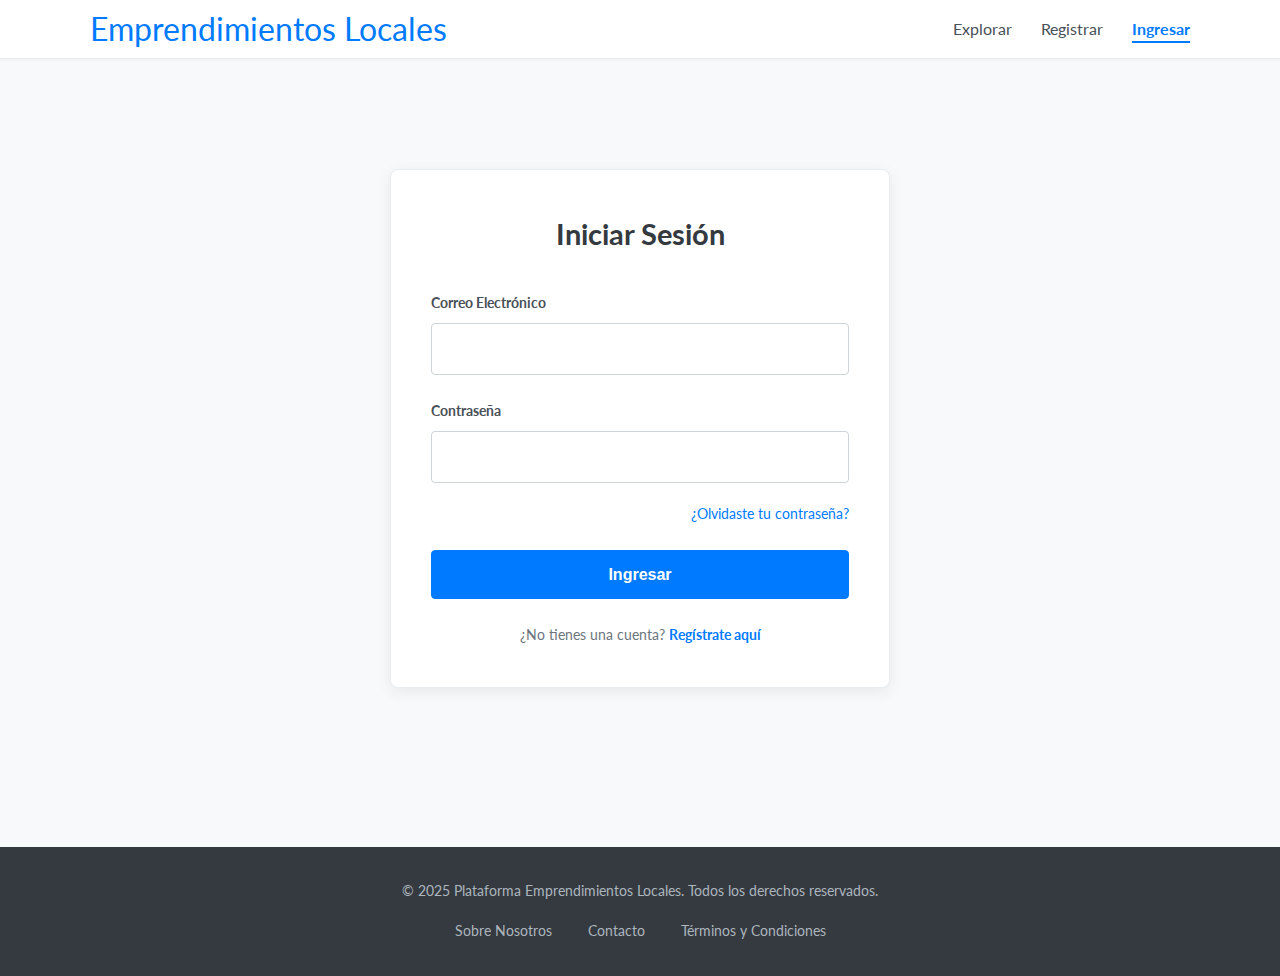
<file: login.html>
<!DOCTYPE html>
<html lang="es">
<head>
    <meta charset="UTF-8">
    <meta name="viewport" content="width=device-width, initial-scale=1.0">
    <title>Iniciar Sesión - Emprendimientos Locales</title>
    <link rel="preconnect" href="https://fonts.googleapis.com">
    <link rel="preconnect" href="https://fonts.gstatic.com" crossorigin>
    <link href="https://fonts.googleapis.com/css2?family=Lato:wght@300;400;700&display=swap" rel="stylesheet">
    <link rel="stylesheet" href="Styles.css">
</head>
<body>

    <header>
        <div class="container">
            <h1><a href="index.html">Emprendimientos Locales</a></h1>
            <nav>
                <ul>
                    <li><a href="index.html#explorar">Explorar</a></li>
                    <li><a href="register.html">Registrar</a></li>
                    <li><a href="login.html" class="active">Ingresar</a></li> </ul>
            </nav>
        </div>
    </header>

    <main class="container page-container"> 
        <div class="form-container">
            <h2>Iniciar Sesión</h2>
            <form action="#" method="post"> 
                <div class="form-group">
                    <label for="email_login">Correo Electrónico</label>
                    <input type="email" id="email_login" name="email_login" class="form-control" required>
                </div>
                <div class="form-group">
                    <label for="password_login">Contraseña</label>
                    <input type="password" id="password_login" name="password_login" class="form-control" required>
                </div>
                <div class="form-group form-options">
                   <a href="#">¿Olvidaste tu contraseña?</a>
                </div>
                <button type="submit" class="form-button">Ingresar</button>
                <p class="form-switch">¿No tienes una cuenta? <a href="register.html">Regístrate aquí</a></p>
            </form>
        </div>
    </main>

    <footer>
        <div class="container">
            <p>&copy; 2025 Plataforma Emprendimientos Locales. Todos los derechos reservados.</p>
            <ul>
                <li><a href="#">Sobre Nosotros</a></li>
                <li><a href="#">Contacto</a></li>
                <li><a href="#">Términos y Condiciones</a></li>
            </ul>
        </div>
    </footer>

</body>
</html>
</file>
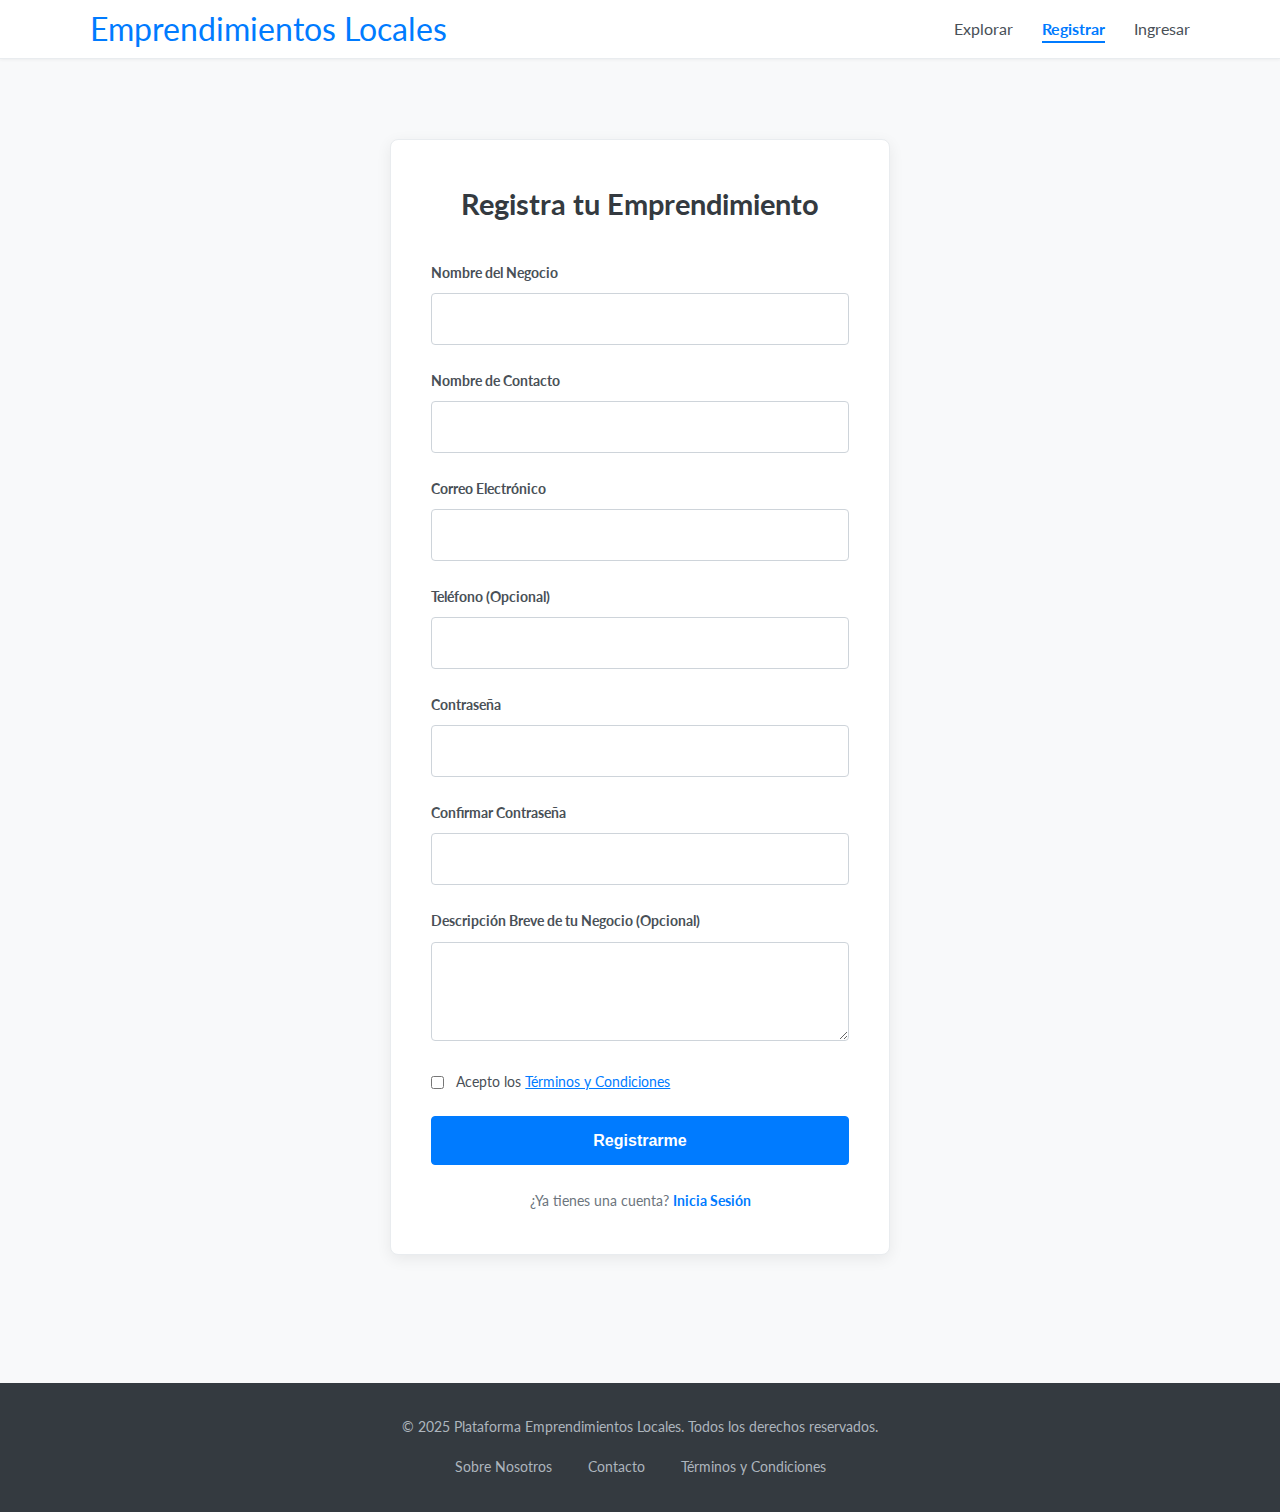
<file: register.html>
<!DOCTYPE html>
<html lang="es">
<head>
    <meta charset="UTF-8">
    <meta name="viewport" content="width=device-width, initial-scale=1.0">
    <title>Registro - Emprendimientos Locales</title>
    <link rel="preconnect" href="https://fonts.googleapis.com">
    <link rel="preconnect" href="https://fonts.gstatic.com" crossorigin>
    <link href="https://fonts.googleapis.com/css2?family=Lato:wght@300;400;700&display=swap" rel="stylesheet">
    <link rel="stylesheet" href="Styles.css">
</head>
<body>

    <header>
        <div class="container">
            <h1><a href="index.html">Emprendimientos Locales</a></h1>
            <nav>
                <ul>
                    <li><a href="index.html#explorar">Explorar</a></li>
                    <li><a href="register.html" class="active">Registrar</a></li> <li><a href="login.html">Ingresar</a></li>
                </ul>
            </nav>
        </div>
    </header>

    <main class="container page-container"> 
        <div class="form-container"> 
            <h2>Registra tu Emprendimiento</h2>
            <form action="#" method="post">
                <div class="form-group">
                    <label for="nombre_negocio">Nombre del Negocio</label>
                    <input type="text" id="nombre_negocio" name="nombre_negocio" class="form-control" required>
                </div>
                <div class="form-group">
                    <label for="nombre_contacto">Nombre de Contacto</label>
                    <input type="text" id="nombre_contacto" name="nombre_contacto" class="form-control" required>
                </div>
                <div class="form-group">
                    <label for="email_register">Correo Electrónico</label>
                    <input type="email" id="email_register" name="email_register" class="form-control" required>
                </div>
                 <div class="form-group">
                    <label for="telefono">Teléfono (Opcional)</label>
                    <input type="tel" id="telefono" name="telefono" class="form-control">
                </div>
                <div class="form-group">
                    <label for="password_register">Contraseña</label>
                    <input type="password" id="password_register" name="password_register" class="form-control" required>
                </div>
                <div class="form-group">
                    <label for="password_confirm">Confirmar Contraseña</label>
                    <input type="password" id="password_confirm" name="password_confirm" class="form-control" required>
                </div>
                 <div class="form-group">
                    <label for="descripcion">Descripción Breve de tu Negocio (Opcional)</label>
                    <textarea id="descripcion" name="descripcion" class="form-control" rows="3"></textarea>
                </div>
                 <div class="form-group terms">
                    <input type="checkbox" id="terms" name="terms" required>
                    <label for="terms">Acepto los <a href="#">Términos y Condiciones</a></label>
                </div>
                <button type="submit" class="form-button">Registrarme</button>
                <p class="form-switch">¿Ya tienes una cuenta? <a href="login.html">Inicia Sesión</a></p>
            </form>
        </div>
    </main>

    <footer>
        <div class="container">
            <p>&copy; 2025 Plataforma Emprendimientos Locales. Todos los derechos reservados.</p>
            <ul>
                <li><a href="#">Sobre Nosotros</a></li>
                <li><a href="#">Contacto</a></li>
                <li><a href="#">Términos y Condiciones</a></li>
            </ul>
        </div>
    </footer>

</body>
</html>
</file>
<file: Styles.css>
/* --- Google Font Import --- */
@import url('https://fonts.googleapis.com/css2?family=Lato:wght@300;400;700&display=swap');

/* --- Reset Básico y Estilos Globales --- */
* {
    margin: 0;
    padding: 0;
    box-sizing: border-box;
}

body {
    font-family: 'Lato', sans-serif; /* Fuente actualizada */
    line-height: 1.7; /* Ligeramente más espaciado */
    color: #495057; /* Gris oscuro para texto */
    background-color: #f8f9fa; /* Gris muy claro de fondo */
}

.container {
    width: 90%;
    max-width: 1100px;
    margin: auto;
}

a {
    color: #007bff; /* Azul suave para enlaces */
    text-decoration: none;
    transition: color 0.2s ease-in-out;
}

a:hover {
    color: #0056b3; /* Azul más oscuro al pasar el mouse */
    text-decoration: none; /* Quitamos subrayado por defecto */
}

ul {
    list-style: none;
}

h1, h2, h3 {
    margin-bottom: 0.8em;
    color: #343a40; /* Gris más oscuro para títulos */
    font-weight: 400; /* Peso normal para un look más limpio */
}
h2 { font-size: 1.8rem; }
h3 { font-size: 1.3rem; }


img {
    max-width: 100%;
    height: auto;
    display: block; /* Changed from inline to block for better control */
}

/* --- Header --- */
header {
    background: #ffffff; /* Fondo blanco */
    color: #343a40; /* Texto oscuro */
    padding: 0.8rem 0; /* Ajuste ligero del padding */
    border-bottom: 1px solid #e9ecef; /* Borde inferior muy sutil */
    box-shadow: 0 1px 3px rgba(0,0,0,0.05); /* Sombra muy sutil */
}

header .container {
    display: flex;
    justify-content: space-between;
    align-items: center; /* Alinea verticalmente logo y nav */
}

/* Estilos para el contenedor del logo (H1) */
header h1 {
    margin-bottom: 0; /* Quitamos margen inferior del H1 */
    line-height: 1; /* Evita espacio extra por altura de línea */
}

/* Estilos para la imagen del logo */
.logo-img {
  max-height: 50px; /* Altura máxima del logo, ajustable */
  width: auto; /* Mantiene la proporción */
  vertical-align: middle; /* Ayuda a alinear si hay texto cerca */
}


header nav ul {
    display: flex;
}

header nav ul li {
    margin-left: 1.8rem; /* Un poco más de espacio */
}

header nav ul li a {
    color: #495057; /* Texto gris oscuro para nav */
    text-transform: none; /* Quitamos mayúsculas */
    font-weight: 400; /* Peso normal */
    padding-bottom: 3px;
    border-bottom: 2px solid transparent; /* Espacio para borde en hover */
    transition: color 0.2s ease, border-bottom-color 0.2s ease;
}

header nav ul li a:hover,
header nav ul li a.active { /* Estilo para hover y active */
    color: #007bff; /* Azul suave al pasar el mouse o si está activo */
    border-bottom-color: #007bff; /* Borde aparece al pasar el mouse o si está activo */
    text-decoration: none;
}
/* Opcional: Hacer el enlace activo un poco más grueso */
header nav ul li a.active {
    font-weight: 700;
}


/* --- Hero Section --- */
.hero {
    background: #e9ecef; /* Gris claro diferente al body */
    color: #343a40; /* Texto oscuro */
    padding: 4rem 0;
    text-align: center;
    border-bottom: 1px solid #dee2e6; /* Separador sutil */
}

.hero h2 {
    font-size: 2.2rem;
    margin-bottom: 0.5em;
    color: #343a40;
    font-weight: 300; /* Más ligero */
}

.hero p {
    font-size: 1.1rem;
    margin-bottom: 1.8em;
    color: #6c757d; /* Gris un poco más claro */
    max-width: 600px; /* Limita ancho del párrafo */
    margin-left: auto;
    margin-right: auto;
}

.cta-button {
    display: inline-block;
    background: #007bff; /* Azul suave */
    color: #fff;
    padding: 0.8rem 1.8rem;
    border-radius: 30px; /* Bordes más redondeados */
    font-size: 1rem;
    font-weight: 700;
    text-transform: none; /* Sin mayúsculas */
    transition: background-color 0.2s ease, box-shadow 0.2s ease;
    box-shadow: 0 2px 4px rgba(0,0,0,0.1);
}

.cta-button:hover {
    background: #0056b3; /* Azul más oscuro */
    text-decoration: none;
    box-shadow: 0 4px 8px rgba(0,0,0,0.15);
}

/* --- Main Content & Grid --- */
main {
    padding: 3rem 0; /* Más padding vertical */
}

.filtros {
    background-color: #ffffff; /* Fondo blanco */
    padding: 1rem 1.5rem; /* Más padding */
    margin-bottom: 2.5rem; /* Más espacio abajo */
    border-radius: 6px; /* Bordes ligeramente redondeados */
    border: 1px solid #e9ecef; /* Borde sutil */
    display: flex; /* Alineación horizontal */
    flex-wrap: wrap; /* Permite que los elementos pasen a la siguiente línea en pantallas pequeñas */
    align-items: center;
    gap: 1rem; /* Espacio entre elementos */
    box-shadow: 0 1px 3px rgba(0,0,0,0.03); /* Sombra mínima */
}

.filtros label {
    margin-right: 0.5rem;
    font-weight: 700; /* Negrita */
    color: #495057;
    flex-shrink: 0; /* Evita que la etiqueta se encoja */
}

.filtros select,
.filtros input[type="search"] {
    padding: 0.6rem 0.8rem; /* Padding interno */
    border: 1px solid #ced4da; /* Borde gris claro */
    border-radius: 4px;
    font-size: 0.95rem;
    flex-grow: 1; /* Input de búsqueda ocupa espacio disponible */
}
.filtros select {
    flex-grow: 0; /* Select no crece */
    min-width: 150px; /* Ancho mínimo para el select */
}

.filtros input[type="search"] {
    max-width: 300px; /* Limita ancho del buscador */
    min-width: 200px; /* Ancho mínimo */
}

.filtros select:focus,
.filtros input[type="search"]:focus {
    outline: none;
    border-color: #80bdff; /* Borde azul al enfocar */
    box-shadow: 0 0 0 0.2rem rgba(0,123,255,.25); /* Resplandor suave */
}

.grid-emprendimientos {
    display: grid;
    grid-template-columns: repeat(auto-fit, minmax(300px, 1fr)); /* Ajuste tamaño mínimo */
    gap: 2rem; /* Más espacio entre tarjetas */
}

.card-emprendimiento {
    background: #fff;
    border-radius: 8px;
    border: 1px solid #e9ecef; /* Borde sutil */
    box-shadow: 0 1px 3px rgba(0,0,0,0.04); /* Sombra muy sutil */
    overflow: hidden;
    transition: box-shadow 0.3s ease-in-out; /* Transición suave de sombra */
    display: flex; /* Para mejor control del contenido interno */
    flex-direction: column; /* Apila imagen y contenido */
}

.card-emprendimiento:hover {
    box-shadow: 0 5px 15px rgba(0,0,0,0.08); /* Sombra más pronunciada al pasar */
}

.card-emprendimiento img {
    width: 100%;
    height: 220px; /* Altura fija para la imagen */
    object-fit: cover; /* Asegura que la imagen cubra el espacio sin distorsionarse */
}

.card-content {
    padding: 1.5rem; /* Más padding interno */
    flex-grow: 1; /* Permite que el contenido crezca para llenar espacio si es necesario */
    display: flex;
    flex-direction: column; /* Organiza el contenido verticalmente */
}

.card-content h3 {
    font-size: 1.25rem; /* Ligeramente más grande */
    margin-bottom: 0.4em;
    font-weight: 700;
}

.emprendedor-nombre {
    font-size: 0.9rem;
    color: #6c757d; /* Gris */
    margin-bottom: 1em; /* Más espacio */
}

.descripcion-corta {
    font-size: 0.95rem;
    color: #495057;
    margin-bottom: 1.2em;
    /* Limit description lines (optional) */
    display: -webkit-box;
    -webkit-line-clamp: 3;
    -webkit-box-orient: vertical;
    overflow: hidden;
    line-height: 1.6; /* Asegura buena legibilidad */
    flex-grow: 1; /* Hace que la descripción ocupe espacio disponible */
}

.valoracion {
    font-size: 0.9rem;
    color: #6c757d;
    margin-top: auto; /* Empuja valoración y botón hacia abajo */
    padding-top: 1em; /* Espacio antes de la valoración */
    display: flex; /* Para alinear estrellas y texto */
    align-items: center;
    flex-wrap: wrap; /* Permite que las opiniones pasen abajo si no caben */
}
.valoracion span:first-child { /* Estrellas */
    color: #ffc107; /* Amarillo/oro para estrellas */
    font-size: 1.1rem;
    margin-right: 0.4em; /* Espacio entre estrellas y texto */
}
.valoracion .opiniones {
    font-size: 0.85rem;
    white-space: nowrap; /* Evita que el texto de opiniones se parta */
}


.ver-mas {
    display: inline-block;
    background-color: transparent; /* Sin fondo */
    color: #007bff; /* Color azul */
    padding: 0.5rem 0; /* Solo padding vertical */
    border-radius: 4px;
    font-size: 0.9rem;
    font-weight: 700;
    text-align: left; /* Alineado a la izquierda dentro de su espacio */
    border: 1px solid transparent; /* Borde invisible para mantener tamaño */
    transition: color 0.2s ease, background-color 0.2s ease, border-color 0.2s ease;
    margin-top: 1em; /* Espacio sobre el botón */
    align-self: flex-start; /* Alinea el botón a la izquierda */
}

.ver-mas:hover {
    color: #0056b3; /* Azul más oscuro */
    text-decoration: underline; /* Subrayado en hover */
    background-color: transparent;
}

/* --- Footer --- */
footer {
    background: #343a40; /* Fondo gris oscuro */
    color: #adb5bd; /* Texto gris claro */
    text-align: center;
    padding: 2rem 0; /* Más padding */
    margin-top: 3rem; /* Más espacio arriba */
    font-size: 0.9rem;
}

footer ul {
    margin-top: 1rem;
    padding-left: 0; /* Quita padding por defecto de ul */
}

footer ul li {
    display: inline;
    margin: 0 1rem;
}

footer ul li a {
    color: #adb5bd;
}

footer ul li a:hover {
    color: #ffffff; /* Blanco al pasar el mouse */
    text-decoration: underline;
}


/* --- Forms (Login & Register) --- */

/* Contenedor para centrar el formulario en la página */
.page-container {
    padding-top: 3rem;
    padding-bottom: 3rem;
    min-height: calc(100vh - 160px); /* Ajustar basado en altura de header/footer si es necesario */
    display: flex;
    align-items: center;
    justify-content: center;
}

.form-container {
    background-color: #ffffff;
    padding: 2.5rem; /* Más padding interno */
    border-radius: 8px;
    border: 1px solid #e9ecef;
    box-shadow: 0 4px 15px rgba(0,0,0,0.07); /* Sombra suave */
    max-width: 500px; /* Ancho máximo del formulario */
    width: 100%; /* Ocupa el ancho disponible hasta el max-width */
    margin: 2rem auto; /* Margen arriba/abajo */
}

.form-container h2 {
    text-align: center;
    margin-bottom: 2rem; /* Más espacio bajo el título */
    font-weight: 700;
    color: #343a40;
}

.form-group {
    margin-bottom: 1.5rem; /* Espacio entre campos */
}

.form-group label {
    display: block;
    margin-bottom: 0.5rem;
    font-weight: 700;
    color: #495057;
    font-size: 0.9rem;
}

/* Estilo general para inputs y textarea */
.form-control {
    width: 100%;
    padding: 0.8rem 1rem;
    font-size: 1rem;
    line-height: 1.5;
    color: #495057;
    background-color: #fff;
    background-clip: padding-box;
    border: 1px solid #ced4da;
    border-radius: 4px;
    transition: border-color .15s ease-in-out,box-shadow .15s ease-in-out;
}

.form-control:focus {
    color: #495057;
    background-color: #fff;
    border-color: #80bdff;
    outline: 0;
    box-shadow: 0 0 0 0.2rem rgba(0,123,255,.25);
}

textarea.form-control {
    min-height: 80px; /* Altura mínima para textarea */
    resize: vertical; /* Permite redimensionar verticalmente */
}

/* Estilos específicos para checkbox de términos */
.form-group.terms {
    display: flex;
    align-items: center;
    margin-bottom: 1.5rem;
}
.form-group.terms input[type="checkbox"] {
    margin-right: 0.75rem;
    width: 1em; /* Tamaño checkbox */
    height: 1em;
    flex-shrink: 0; /* Evita que el checkbox se encoja */
}
.form-group.terms label {
    margin-bottom: 0; /* Quita margen inferior del label */
    font-weight: 400; /* Peso normal */
    font-size: 0.9rem;
    line-height: 1.4; /* Mejora espaciado si el texto es largo */
}
.form-group.terms label a {
    text-decoration: underline;
}

/* Opciones como 'olvidaste contraseña' */
.form-options {
    text-align: right;
    margin-top: -0.5rem; /* Acercar al campo anterior */
    margin-bottom: 1.5rem;
}
.form-options a {
    font-size: 0.85rem;
}


/* Botón del formulario */
.form-button {
    display: block; /* Ocupa todo el ancho */
    width: 100%;
    padding: 0.9rem 1.5rem;
    font-size: 1rem;
    font-weight: 700;
    color: #fff;
    background-color: #007bff;
    border: 1px solid #007bff;
    border-radius: 4px;
    cursor: pointer;
    transition: background-color .15s ease-in-out, border-color .15s ease-in-out, box-shadow .15s ease-in-out;
    text-align: center;
}

.form-button:hover {
    background-color: #0056b3;
    border-color: #0056b3;
}

/* Enlace para cambiar entre login/registro */
.form-switch {
    text-align: center;
    margin-top: 1.5rem;
    font-size: 0.9rem;
    color: #6c757d;
}
.form-switch a {
    font-weight: 700;
    color: #007bff;
}
.form-switch a:hover {
    text-decoration: underline;
}


/* --- Media Queries (Ajustes menores pueden ser necesarios) --- */
@media (max-width: 768px) {
    header .container {
        flex-direction: column;
        text-align: center;
        gap: 0.8rem; /* Espacio entre logo y nav en móvil */
    }

    header nav ul {
        margin-top: 0; /* Quitamos margen superior */
        padding-left: 0;
        justify-content: center;
    }

    header nav ul li {
        margin-left: 1rem; /* Ajuste margen */
        margin-right: 1rem;
    }

    .hero h2 {
        font-size: 1.8rem;
    }
    .filtros {
        flex-direction: column;
        align-items: stretch; /* Elementos ocupan todo el ancho */
    }
     .filtros input[type="search"] {
        max-width: none; /* Ancho completo en móvil */
    }
}

@media (max-width: 480px) {
     .grid-emprendimientos {
        grid-template-columns: 1fr; /* Una columna en móviles */
        gap: 1.5rem;
     }
     header nav ul li {
        margin: 0 0.6rem; /* Menos margen en móvil */
    }
    .hero {
        padding: 3rem 0;
    }
    main {
        padding: 2rem 0;
    }
     /* Ajustar tamaño del logo en móviles si es necesario */
    .logo-img {
        max-height: 40px;
    }
    .form-container {
        padding: 1.5rem; /* Menos padding en móviles */
    }
    .filtros {
        padding: 0.8rem 1rem;
    }
}
/* Modo Oscuro */
body.oscuro {
    background-color: #121212;
    color: #ffffff;
  }
  
  .oscuro header,
  .oscuro footer {
    background-color: #1c1c1c;
  }
  
  .oscuro .grid-emprendimientos .card-emprendimiento {
    background-color: #333333;
    border: 1px solid #444444;
  }
</file>
